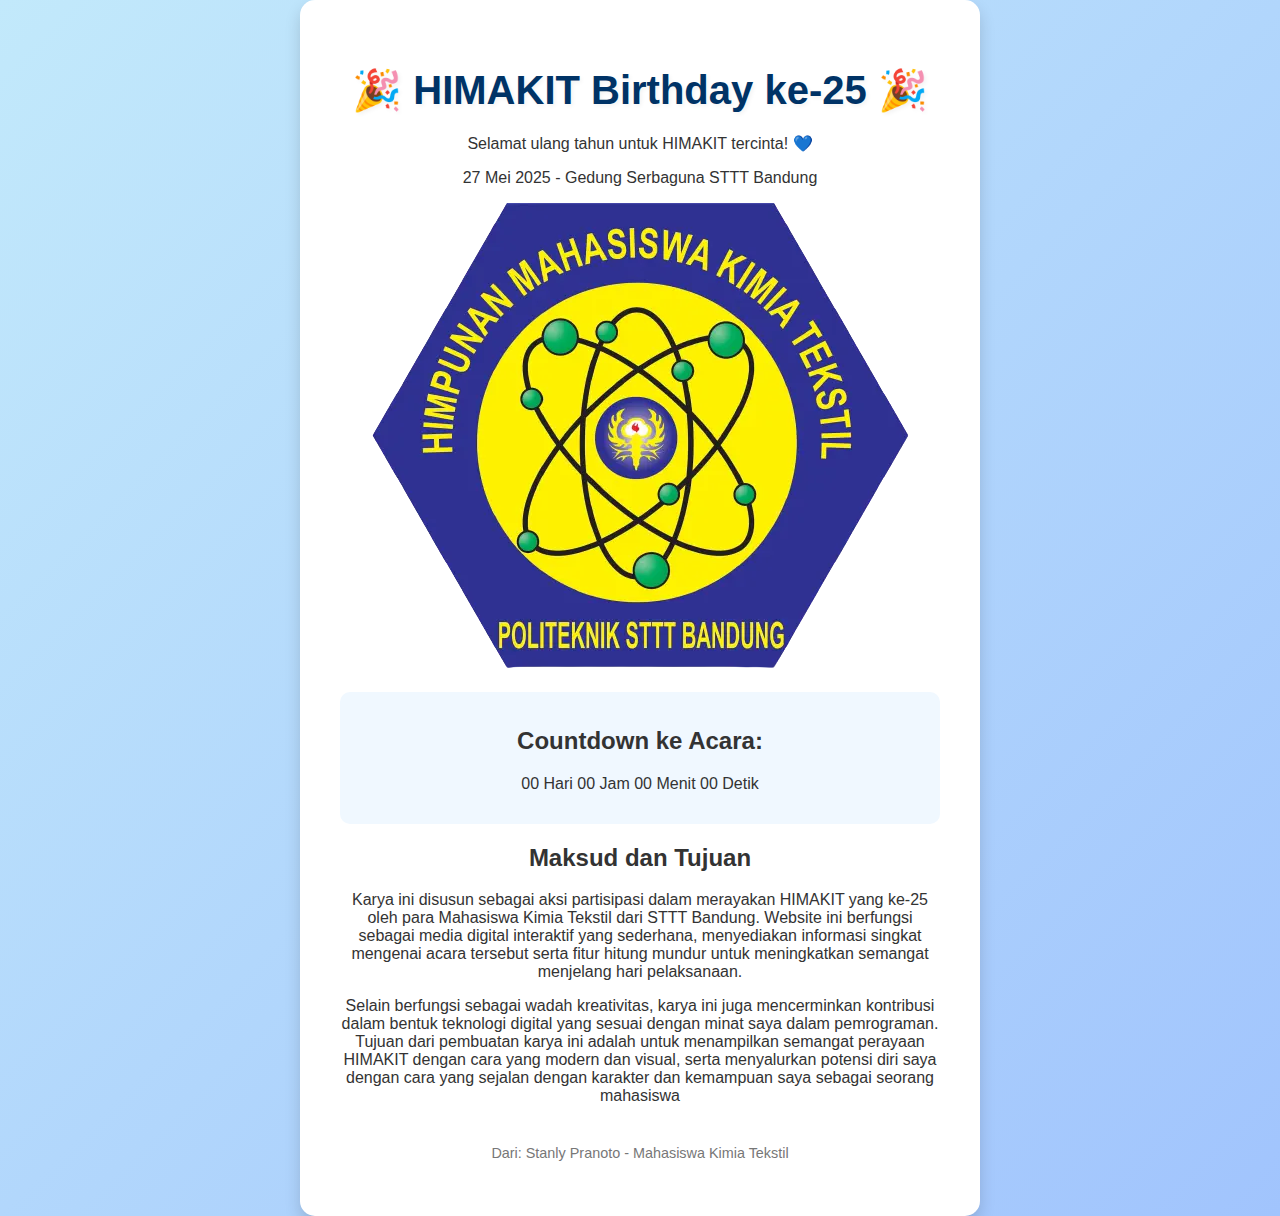
<file: HIMAKIT25_Website/index.html>
<!DOCTYPE html>
<html lang="id">
<head>
  <meta charset="UTF-8">
  <meta name="viewport" content="width=device-width, initial-scale=1">
  <title>HIMAKIT Birthday ke-25</title>
  <link rel="stylesheet" href="style.css">
</head>
<body>
  <div class="container">
    <h1>🎉 HIMAKIT Birthday ke-25 🎉</h1>
    <p>Selamat ulang tahun untuk HIMAKIT tercinta! 💙</p>
    <p>27 Mei 2025 - Gedung Serbaguna STTT Bandung</p>
    <img src="LOGO_HIMAKIT_POLITEKNIK_STTT_BANDUNG.jpg" alt="Logo HIMAKIT">

    <div class="countdown">
      <h2>Countdown ke Acara:</h2>
      <p id="timer">00 Hari 00 Jam 00 Menit 00 Detik</p>
        </div>

    <div class="description">
      <h2>Maksud dan Tujuan</h2>
      <p>
        Karya ini disusun sebagai aksi partisipasi dalam merayakan HIMAKIT yang ke-25 oleh para Mahasiswa Kimia Tekstil dari STTT Bandung. Website ini berfungsi sebagai media digital interaktif yang sederhana, menyediakan informasi singkat mengenai acara tersebut serta fitur hitung mundur untuk meningkatkan semangat menjelang hari pelaksanaan.
      </p>
      <p>
        Selain berfungsi sebagai wadah kreativitas, karya ini juga mencerminkan kontribusi dalam bentuk teknologi digital yang sesuai dengan minat saya dalam pemrograman. Tujuan dari pembuatan karya ini adalah untuk menampilkan semangat perayaan HIMAKIT dengan cara yang modern dan visual, serta menyalurkan potensi diri saya dengan cara yang sejalan dengan karakter dan kemampuan saya sebagai seorang mahasiswa
      </p>
      </div>
      
    <p class="footer">Dari: Stanly Pranoto - Mahasiswa Kimia Tekstil</p>
  </div>

  <script>
    // Countdown
    const eventDate = new Date("May 27, 2025 16:00:00").getTime();
    const timer = document.getElementById("timer");

    setInterval(function() {
      const now = new Date().getTime();
      const distance = eventDate - now;

      const days = Math.floor(distance / (1000 * 60 * 60 * 24));
      const hours = Math.floor((distance % (1000 * 60 * 60 * 24)) / (1000 * 60 * 60));
      const minutes = Math.floor((distance % (1000 * 60 * 60)) / (1000 * 60));
      const seconds = Math.floor((distance % (1000 * 60)) / 1000);

      timer.innerHTML = `${days} Hari ${hours} Jam ${minutes} Menit ${seconds} Detik`;

      if (distance < 0) {
        timer.innerHTML = "Acara telah dimulai!";
      }
    }, 1000);
  </script>
</body>
</html>
</file>
<file: HIMAKIT25_Website/style.css>
body {
  margin: 0;
  padding: 0;
  font-family: 'Segoe UI', sans-serif;
  background: linear-gradient(135deg, #c2e9fb, #a1c4fd);
  color: #333;
  display: flex;
  justify-content: center;
  align-items: center;
  min-height: 100vh;
}

.container {
  background-color: #ffffff;
  padding: 40px;
  border-radius: 15px;
  text-align: center;
  max-width: 600px;
  box-shadow: 0 8px 16px rgba(0,0,0,0.15);
  border-color: #cce0ff;
  transition: transform 0.3s ease-in-out;
}

.container:hover {
  transform: scale(1.02); 
}

h1 {
  color: #003366; 
  animation: fadeInDown 1s ease-out;
  margin-bottom: 20px; 
  font-size: 2.5em; 
  text-shadow: 2px 2px 4px rgba(0, 0, 0, 0.05);
}

@keyframes fadeIn {
  from { opacity: 0; transform: translateY(-10px); }
  to { opacity: 1; transform: translateY(0); }
}

.announcement {
  background-color: #e0f7fa; 
  padding: 20px;
  border-radius: 10px;
  margin-bottom: 25px;
  border-left: 5px solid #00bcd4; 
}

.announcement p {
  line-height: 1.6; 
  color: #555;
}

.countdown {
  margin-top: 20px;
  background-color: #f0f8ff;
  padding: 15px;
  border-radius: 10px;
}


#timer:hover {
  color: #f44336;
  cursor: pointer;
  transition: color 0.3s ease-in-out;
}

.footer {
  margin-top: 40px;
  font-size: 0.9em;
  color: #777;
  text-align: center;
}

.signature {
  margin-top: 15px;
  font-style: italic;
  color: #555;
}
</file>
